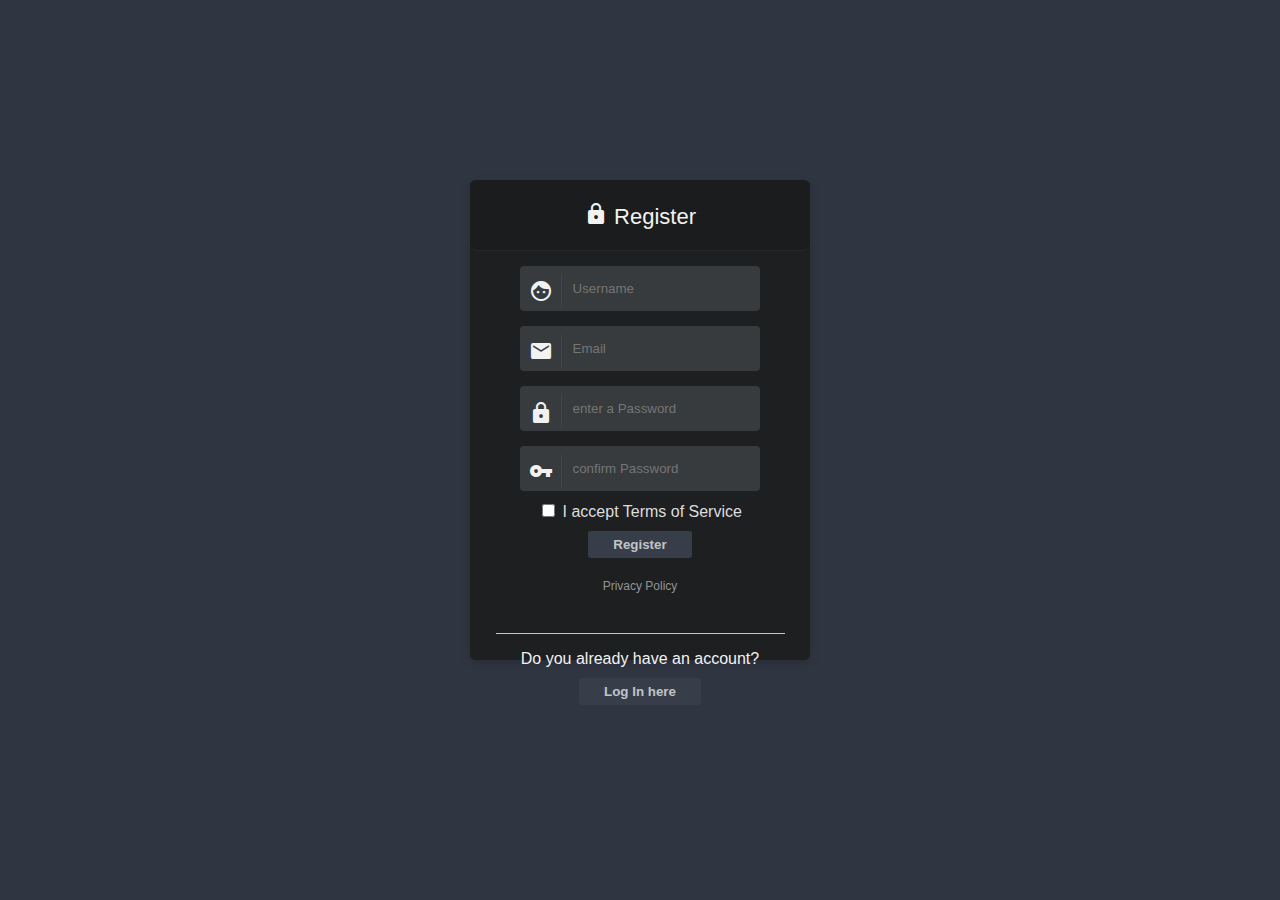
<file: register.html>
<html>

<head>
    <meta charset="UTF-8">
    <title>Register</title>
    <meta name="description" content="Login - Register Template">
    <meta name="author" content="Lorenzo Angelino aka MrLolok">
    <meta name="viewport" content="width=device-width, initial-scale=1.0">
    <link rel="stylesheet" href="main.css">
    <link href="https://fonts.googleapis.com/icon?family=Material+Icons" rel="stylesheet">
    <style>
        body {
            background-color: #303641;
        }
    </style>
</head>

<body>
    <div id="container-register">
        <div id="title">
            <i class="material-icons lock">lock</i> Register
        </div>

        <form name="Form"  onsubmit="return validateForm()" class="validate">

            <div class="clearfix"></div>

            <div class="input">
                <div class="input-addon">
                    <i class="material-icons">face</i>
                </div>
                <input id="username" placeholder="Username" type="text"  autocomplete="off">
                
            </div>
            <div class="input">
                <div class="input-addon">
                    <i class="material-icons">email</i>
                </div>
                <input id="email" placeholder="Email" type="email" autocomplete="off">
            </div>


            <div class="clearfix"></div>

            <div class="input">
                <div class="input-addon">
                    <i class="material-icons lock">lock</i>
                </div>
                <input id="password" placeholder="enter a Password" type="password"  autocomplete="off" onkeyup='check();' />
                            
            </div>
              <span id='message'></span>
                    <div class="clearfix"></div>

            <div class="input">
                <div class="input-addon">
                    <i class="material-icons">vpn_key</i>
                </div>
                <input id="cpassword" placeholder="confirm Password" type="password"  autocomplete="off" onkeyup='check();' />
                 
            </div>
            <span id='message'></span>
            <div class="remember-me">
                <input type="checkbox">
                <span style="color: #DDD">I accept Terms of Service</span>
            </div>

            <input type="submit" value="Register" />
        </form>
         <div class="clearfix"></div>

        <div class="privacy">
            <a href="#">Privacy Policy</a>
        </div>

        <div class="register">
            Do you already have an account?
            <a href="login.html"><button id="register-link">Log In here</button></a>
        </div>
    </div>


    <script>var check = function() {
  if (document.getElementById('password').value ==
    document.getElementById('cpassword').value) {
    document.getElementById('message').style.color = 'green';
    document.getElementById('message').innerHTML = 'password matched';
  } else {
    document.getElementById('message').style.color = 'red';
    document.getElementById('message').innerHTML = 'password not matched';
  }
}</script>
             
                <script type="text/javascript">
      function validateForm(){
    x= document.forms["Form"]["username"].value;
    var regex = /^[a-zA-Z]+$/;
    if (x == ""){
        alert("Name cannot be empty");
        return false;
      }
    else if (regex.test(x) == false)
      {
        alert("name must contain letters only!");
        return false;
      }  
     x= document.forms["Form"]["email"].value;
     var regex = /^(([a-zA-Z0-9_\-\.]+)@([a-zA-Z0-9_\-\.]+)\.([a-zA-Z]{2,5}){1,25})+([;.](([a-zA-Z0-9_\-\.]+)@{[a-zA-Z0-9_\-\.]+0\.([a-zA-Z]{2,5}){1,25})+)*$/;
     if (x == "") {
        alert("email cannot be empty!");
        return false;
     } 
     else if (regex.test(x) == false) {
        alert("Invalid Email");
        return false;
     }

      
        return true;
}
  </script>
            


</body>

</html>
</file>
<file: main.css>
body {
    margin: 0;
    padding: 0;
    font-family: 'Raleway', sans-serif;
    color: #F2F2F2;
}

#container-login {
    background-color: #1D1F20;
    position: relative;
    top: 20%;
    margin: auto;
    width: 340px;
    height: 445px;
    border-radius: 0.35em;
    box-shadow: 0 3px 10px 0 rgba(0, 0, 0, 0.2);
    text-align: center;
}

#container-register {
    background-color: #1D1F20;
    position: relative;
    top: 20%;
    margin: auto;
    width: 340px;
    height: 480px;
    border-radius: 0.35em;
    box-shadow: 0 3px 10px 0 rgba(0, 0, 0, 0.2);
    text-align: center;
}

#title {
    position: relative;
    background-color: #1A1C1D;
    width: 100%;
    padding: 20px 0px;
    border-radius: 0.35em;
    font-size: 22px;
    border-bottom: 1px solid rgba(255, 255, 255, 0.05);
}

.lock {
	position: relative;
	top: 2px;
}

.input {
    margin: auto;
    width: 240px;
    border-radius: 4px;
    background-color: #373b3d;
    padding: 8px 0px;
    margin-top: 15px;
}

.input-addon {
    float: left;
    background-color: #373b3d;
    border: 1px solid #373b3d;
    padding: 4px 8px;
    border-right: 1px solid rgba(255, 255, 255, 0.05);
}

input[type=checkbox] {
    cursor: pointer;
}

input[type=text] {
    color: #949494;
    margin: 0;
    background-color: #373b3d;
    border: 1px solid #373b3d;
    padding: 6px 0px;
    border-radius: 3px;
}

input[type=text]:focus {
    border: 1px solid #373b3d;
}

input[type=password] {
    color: #949494;
    margin: 0;
    background-color: #373b3d;
    border: 1px solid #373b3d;
    padding: 6px 0px;
    border-radius: 3px;
}

input[type=password]:focus {
    border: 1px solid #373b3d;
}

input[type=email] {
    color: #949494;
    margin: 0;
    background-color: #373b3d;
    border: 1px solid #373b3d;
    padding: 6px 0px;
    border-radius: 3px;
}

input[type=email]:focus {
    border: 1px solid #373b3d;
}

.forgot-password {
    position: relative;
    bottom: 0%;
}

.forgot-password a:link {
    color: #C1C3C6;
    text-decoration: none;
}

.forgot-password a:visited {
    color: #C1C3C6;
    text-decoration: none;
}

.forgot-password a:hover {
    color: #FFF;
    transition: color 1s;
}

.privacy {
    margin-top: 5px;
    position: relative;
    font-size: 12px;
    bottom: 0%;
}

.privacy a:link {
    color: #949494;
    text-decoration: none;
}

.privacy a:visited {
    color: #949494;
    text-decoration: none;
}

.privacy a:hover {
    color: #C1C3C6;
    transition: color 1s;
}

*:focus {
    outline: none;
}

.remember-me {
    margin: 10px 0;
}

input[type=submit] {
    padding: 6px 25px;
    background: #373E4A;
    color: #C1C3C6;
    font-weight: bold;
    border: 0 none;
    cursor: pointer;
    border-radius: 3px;
}

.register {
    margin: auto;
    padding: 16px 0;
    text-align: center;
    margin-top: 40px;
    width: 85%;
    border-top: 1px solid #C1C3C6;
}

.clearfix {
    clear: both;
}

#register-link {
    margin-top: 10px;
    padding: 6px 25px;
    background: #373E4A;
    color: #C1C3C6;
    font-weight: bold;
    border: 0 none;
    cursor: pointer;
    border-radius: 3px;
}
</file>
